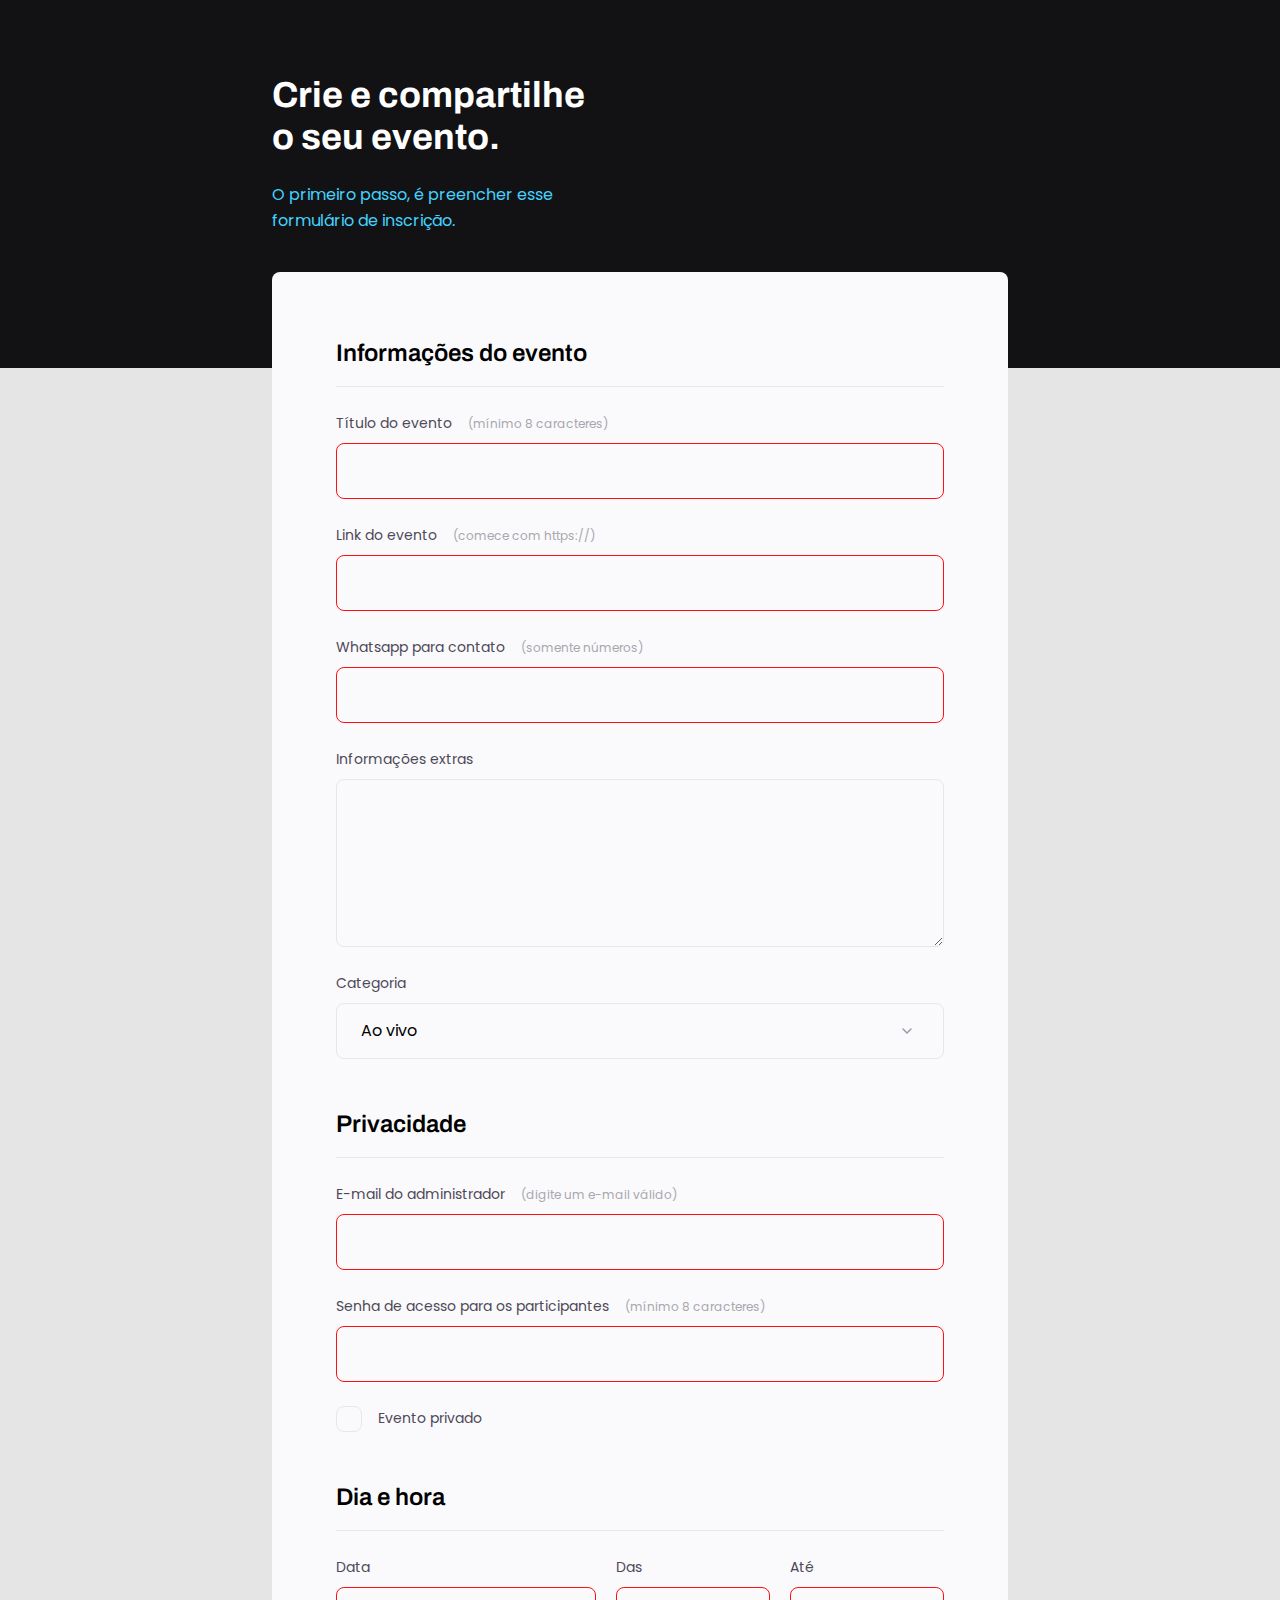
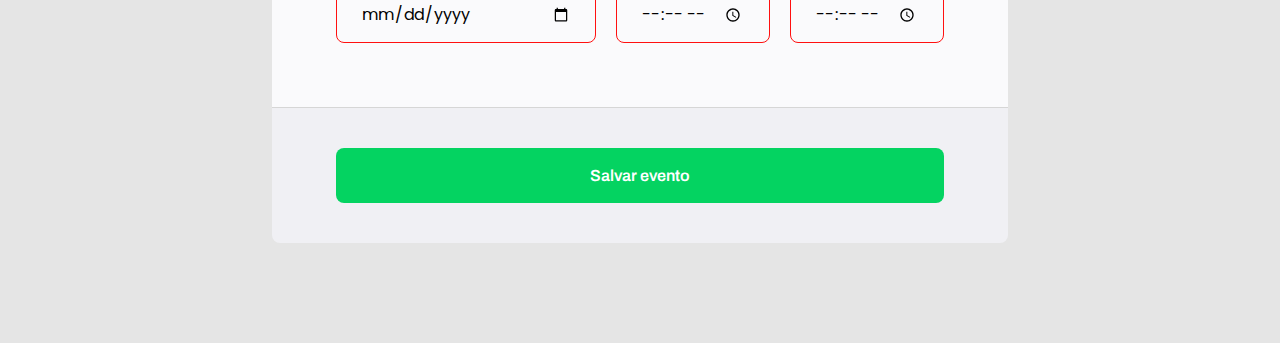
<file: index.html>
<!DOCTYPE html>
<html lang="pt-br">
<head>
  <link rel="preconnect" href="https://fonts.googleapis.com">
  <link rel="preconnect" href="https://fonts.gstatic.com" crossorigin>
  
  <meta charset="UTF-8">
  <meta name="viewport" content="width=device-width, initial-scale=1.0">
  <title>Crie seu evento</title>

  <link rel="stylesheet" href="style.css">

  
  <link href="https://fonts.googleapis.com/css2?family=Archivo:wght@600&family=Poppins&display=swap" rel="stylesheet">
  
</head>

<body>
  <div class="page">
    <header>
      <h1>Crie e compartilhe o seu evento.</h1>
      <p>O primeiro passo, é preencher esse
      formulário de inscrição.</p>
    </header>

    <form id="my-form">
      <fieldset>
        <div class="fieldset-wrapper">
          <legend>Informações do evento</legend>

          <div class="input-wrapper">
            <label for="event-title">Título do evento <span>(mínimo 8 caracteres)</span></label>
            <input 
            type="text" 
            id="event-title"
            required
            minlength="8">
        </div>

        <div class="input-wrapper">
            <label for="event-url">Link do evento <span>(comece com https://)</span></label>
            <input 
            type="text" 
            id="event-url"
            required>
        </div>
        
        <div class="input-wrapper">
            <label for="event-whatsapp">Whatsapp para contato <span>(somente números)</span></label>
            <input 
            type="number" 
            id="event-whatsapp"
            required>
        </div>

        <div class="input-wrapper">
          <label for="event-info">Informações extras</label>
          <textarea id="event-info"></textarea>
      </div>

      <div class="input-wrapper">
        <label for="event-category">Categoria </label>
        <select id="event-category">
          <option value="live">Ao vivo</option>
          <option value="podcast">Podcast</option>
          <option value="mentorship">Mentoria</option>
        </select>

    </div>

      </div>
          
      </fieldset>

      <fieldset>
        <div class="fieldset-wrapper">
          <legend>Privacidade</legend>

          <div class="input-wrapper">
            <label for="event-email">E-mail do administrador <span>(digite um e-mail válido)</span></label>
            <input 
            type="email" 
            id="event-email"
            required>
        </div>

        <div class="input-wrapper">
          <label for="event-password">Senha de acesso para os participantes <span>(mínimo 8 caracteres)</span></label>
          <input 
          type="password" 
          id="event-password"
          required
          minlength="8">
      </div>

      <div class="checkbox-wrapper">
        <input type="checkbox" id="event-private">
        <label for="event-private">Evento privado</label>

    </div>

        </div>
      </fieldset>

      <fieldset>
        <div class="fieldset-wrapper">
          <legend>Dia e hora</legend>
            <div class="col-3">
             <div class="input-wrapper">
              <label for="event-data">Data</label>
              <input type="date" id="event-data" required>
            </div>
  
            <div class="input-wrapper">
             <label for="event-begin">Das</label>
             <input type="time" id="event-begin" required>
            </div>

            <div class="input-wrapper">
              <label for="event-end">Até</label>
              <input type="time" id="event-end" required>
             </div>

             

          </div>
          

        </div>
      </fieldset>
      
    </form>

    <footer>
        <button
        class="button"
        form="my-form">
        Salvar evento
      </button>
        
    </footer>
  </div>
</body>
</html>
</file>
<file: style.css>
* {
    margin: 0;
    padding: 0;
    box-sizing: border-box;
}

body, input, select, textarea {
   font-family: 'Poppins', sans-serif; 
}

body {
    
    background: #E5E5E5;
}

body::before {
    content: '';
    width: 100%;
    height: 368px;

    position: absolute;
    top: 0;
    left: 0;
    z-index: -1;
    background: #121214;
    
}

.page {
    width: 736px;
    margin: 0 auto;
}

header{
    width: 319px;
    margin-top: 74px;
}

header h1 {
    font-family: 'Archivo', sans-serif;
    font-weight: bold;
    font-size: 36px;
    line-height: 42px;
    color: white;

    margin-bottom: 24px;
}

header p {
    font-size: 16px;
    line-height: 26px;
    color: #42D3FF;
}

form {
    margin-top: 38px;
    background: #FAFAFC;
    min-height: 300px;
    border-radius: 8px 8px 0 0 ;

    padding: 64px;
    display: flex;
    flex-direction: column;
    gap: 48px;
}

fieldset {
    border: none;
}

.fieldset-wrapper {
    display: flex;
    flex-direction: column;
    gap: 24px;
}

fieldset legend {
    font-family: 'Archivo', sans-serif;
    font-style: normal;
    font-weight: 600;
    font-size: 24px;
    line-height: 34px;

    width: 100%;

    border-bottom: 1px solid #E6E6F0;
    padding-bottom: 16px;
}

.input-wrapper {
    display: flex;
    flex-direction: column;
}

.input-wrapper label,
.checkbox-wrapper label {
    font-size: 14px;
    line-height: 24px;
    color: #4E4958;

    margin-bottom: 8px;
}

.input-wrapper label span {
    margin-left: 12px;
    font-size: 12px;
    line-height: 20px;
    color: #a9a7af;
}

.input-wrapper label span:hover {
    color: #6c6a71;
}

.input-wrapper input, 
.input-wrapper textarea,
.input-wrapper select {
    background: #FAFAFC;

    border: 1px solid #E6E6F0;
    border-radius: 8px;

    height: 56px;

    padding: 0 24px;

    font-size: 16px;
    line-height: 26px;

    color: ##6c6a71;

}

.input-wrapper textarea {
    padding-top: 10px;
    height: 168px;
}

.input-wrapper select {
    appearance: none;
    -moz-appearance: none;
    -webkit-appearance: none;
    -ms-appearance:none ;

    background-image: url("data:image/svg+xml,%3Csvg width='24' height='24' viewBox='0 0 24 24' fill='none' xmlns='http://www.w3.org/2000/svg'%3E%3Cg clip-path='url(%23clip0_1_54)'%3E%3Cpath d='M8 10L12 14L16 10' stroke='%239C98A6' stroke-width='1.5' stroke-linecap='round' stroke-linejoin='round'/%3E%3C/g%3E%3Cdefs%3E%3CclipPath id='clip0_1_54'%3E%3Crect width='24' height='24' fill='white'/%3E%3C/clipPath%3E%3C/defs%3E%3C/svg%3E%0A");
    background-repeat: no-repeat;
    background-position: right 24px top 50%;
}

.col-3 {
    display: flex;
    gap: 20px;
}

.col-3 > div:nth-child(1) {
    width: 100%;
}

.checkbox-wrapper {
    position: relative;
}

.checkbox-wrapper label {
    display: flex;~
    align-items: center;
    gap: 16px;

    margin: 0;
    
}

.checkbox-wrapper input {
    position: absolute;

    top: 0;
    left: 0;

    width: 24px;
    height: 24px;

    opacity: 0;
}

.checkbox-wrapper label::before {
    content: '';
    width: 24px;
    height: 24px;
    border: 1px solid #e6e6f0;
    border-radius: 8px;
}

.checkbox-wrapper input:checked + label::before {
    background-image: url("data:image/svg+xml,%3Csvg width='24' height='24' viewBox='0 0 24 24' fill='none' xmlns='http://www.w3.org/2000/svg'%3E%3Cg clip-path='url(%23clip0_5004_23)'%3E%3Cpath d='M9 16.17L4.83 12L3.41 13.41L9 19L21 7L19.59 5.59L9 16.17Z' fill='%2342D3FF'/%3E%3C/g%3E%3Cdefs%3E%3CclipPath id='clip0_5004_23'%3E%3Crect width='24' height='24' fill='white'/%3E%3C/clipPath%3E%3C/defs%3E%3C/svg%3E%0A");
}

.checkbox-wrapper input:focus + label::before {
    outline: 2px solid black;
}

footer {
    background: #F0F0F4;

    height: 136px;

    display: flex;
    flex-direction: column;

    padding: 40px 64px;

    margin-bottom: 100px;

    border-top: 1px solid #D6D6D6;
    border-radius: 0 0 8px 8px;
}

footer .button {
    height: 56px;

    background: #04D361;
    border-radius: 8px;
    border: 0;
    

    font-family: 'Archivo', sans-serif;
    font-size: 16px;
    font-weight: 600;
    line-height: 26px; /* 162.5% */

    color: #FFF;
}

footer .button:hover {
    background: #047e3b;
}

input:invalid {
    border:  1px solid #FF1010;
}
</file>
